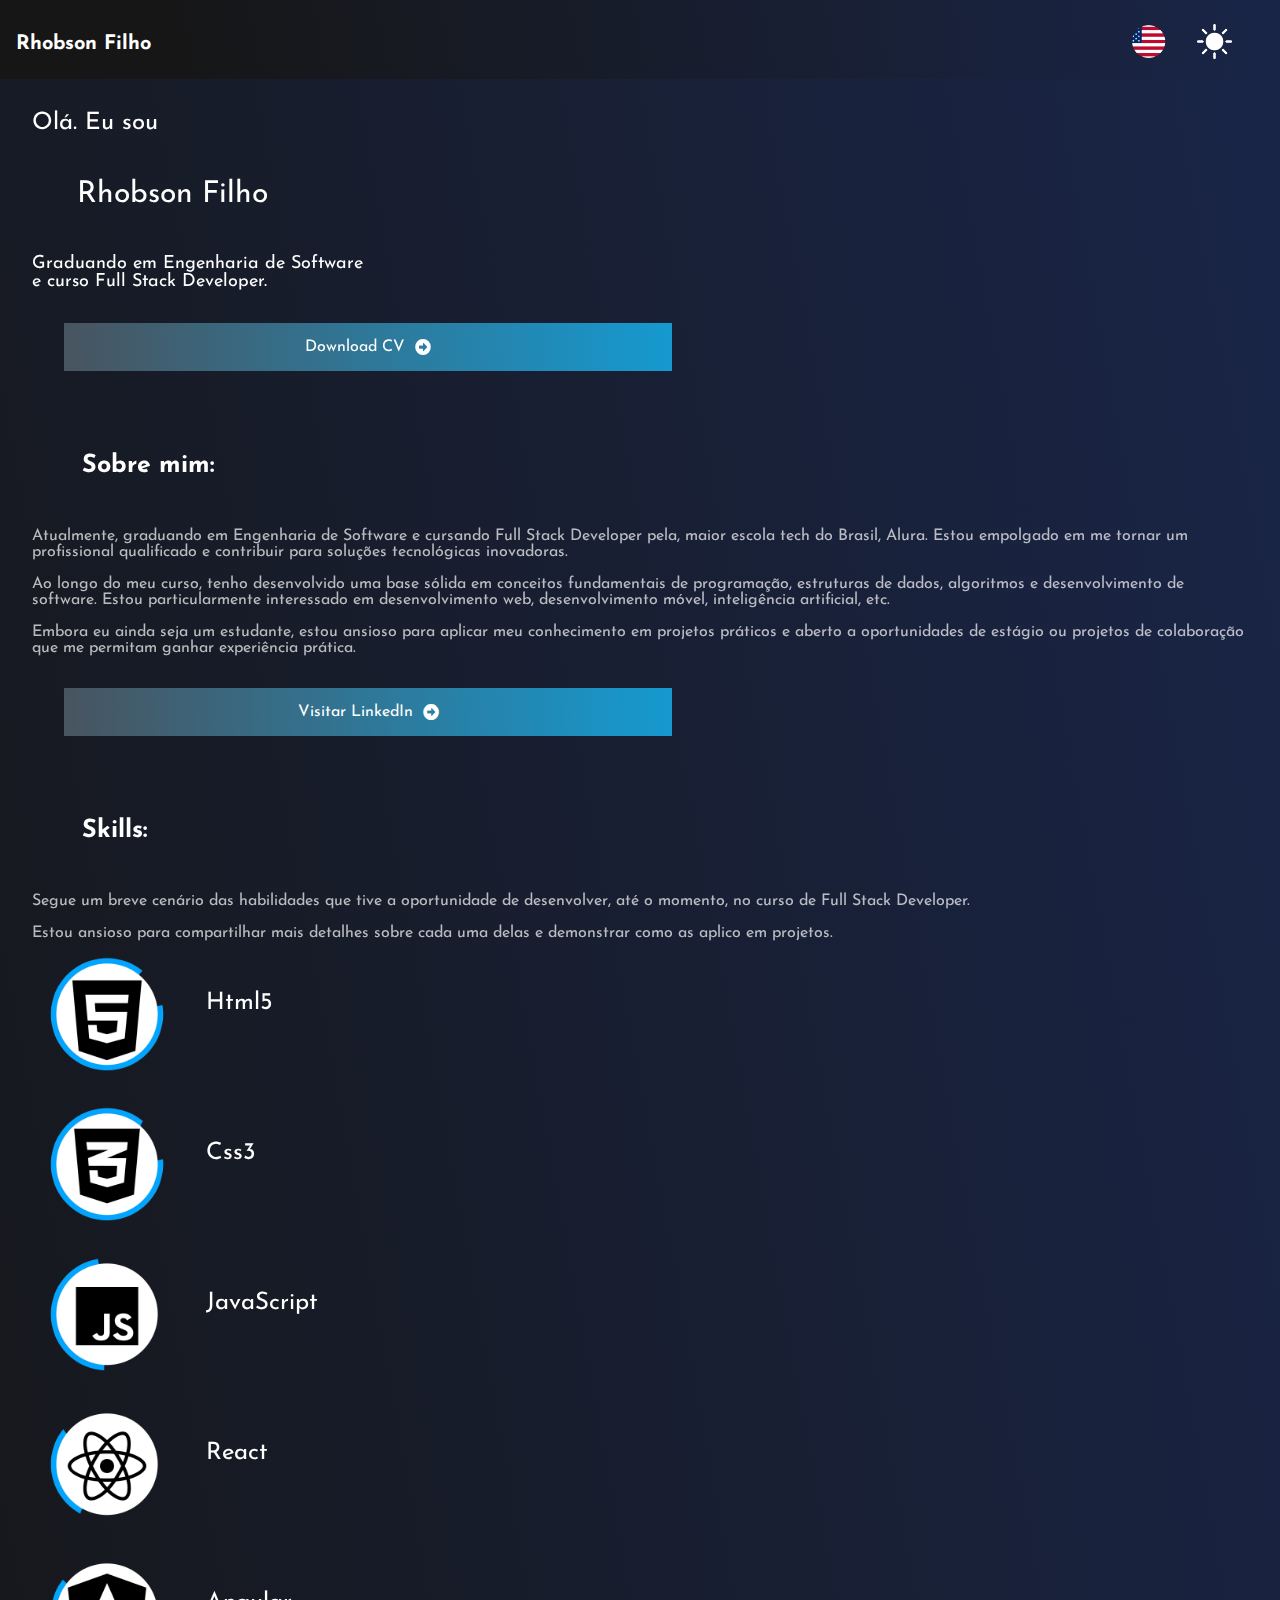
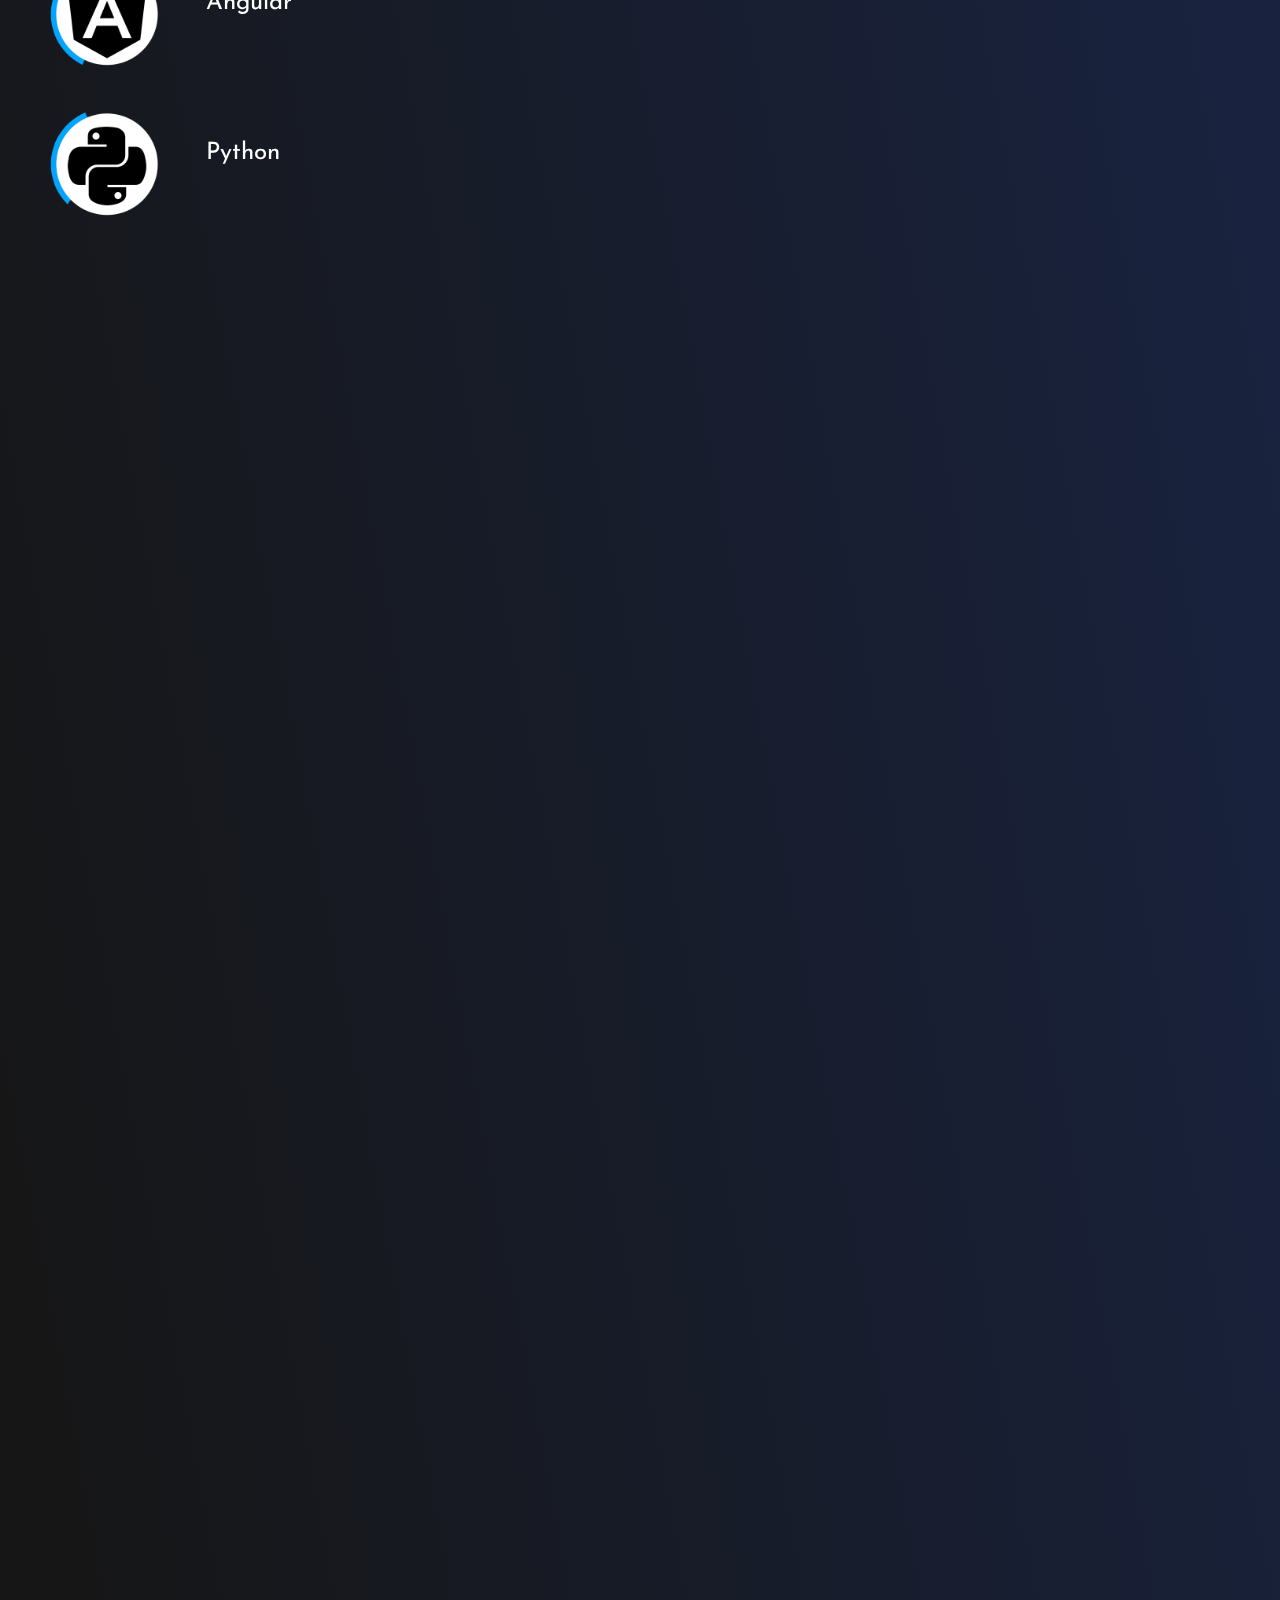
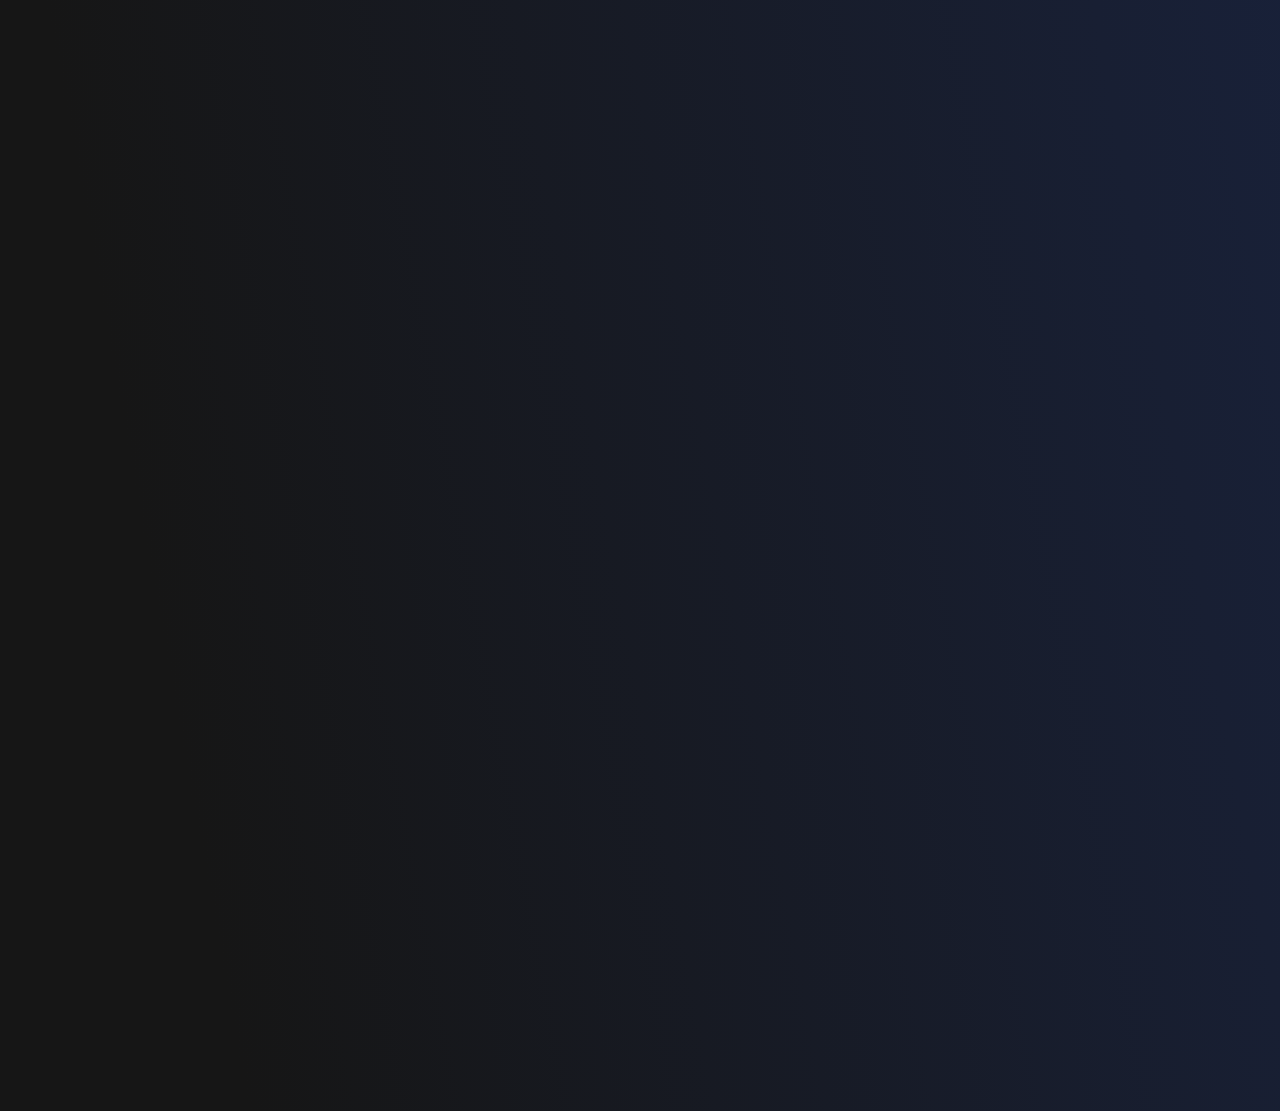
<file: index.HTML>
<!DOCTYPE html>
<html lang="pt-br" id='tema' data-theme="dark" >
<head>
    <meta charset="UTF-8">
    <meta name="viewport" content="width=device-width, initial-scale=1.0">
    <title>JoseFilho</title>
    <link rel="stylesheet" href="style.css">
    <script src="script/whitetheme.js" defer></script>
    <script src="script/animaçao.js"defer></script>
    <link rel="stylesheet" href="https://use.fontawesome.com/releases/v5.0.7/css/all.css">
 

</head>

<body id="thema" class="">


<header>
<div class="cabeçalho">
    <div>
        <h3 class="titulo-nome  ">Rhobson Filho</h3>
    </div>
    <div class="buttons">
        <button>
            <a href="pages/english.html" > <img src="imagens/bandeira-estados-unidos.png" id="idioma" class="bandeiras" > </a>
        </button>           
       
        <button>
            <input type="checkbox" name="whiteTheme" id="change-theme" class="theme ">
            <label for="change-theme"><img src="imagens/sol.png" id="img" alt=" Imagem troca de tema"  class="iconWhiteTheme"></label>
        </button>
     </div>
</div>
</header>

<main  class="MinhaDescriçao   ">
<section class=" apresentaçao ">
<div class="descricao hidden ">
    <h2 class="h2main">Olá. Eu sou </h2>
    <h1 class="h1main">Rhobson Filho </h1>
    <h3>Graduando em Engenharia de Software </h3>
    <h3>e curso Full Stack Developer.</h3>

    <a class="Botao " id="btnGit" href="https://github.com/JoseRhobson"> Download CV <i class="fas fa-arrow-alt-circle-right" style="color: #ffffff;"></i> </a>
</div>

<div class="avatar ">
    <img class="img-avatar hidden-right" src="imagens/my-avatar.png" alt="Minha imagem em avatar.">
</div>
</section>
<section class="Sobre hidden">
    <h2 class="h2sobre"> Sobre mim: </h2>
        
    <p class="pmain"> 
            <p>Atualmente, graduando em Engenharia de Software e 
            cursando Full Stack Developer pela, 
            maior escola tech do Brasil, Alura. 
            Estou empolgado em me tornar um profissional qualificado e 
            contribuir para soluções tecnológicas inovadoras.</p>
        <br>
            <p> Ao longo do meu curso, tenho desenvolvido uma 
            base sólida em conceitos 
            fundamentais de programação,
            estruturas de dados, algoritmos e desenvolvimento de software. 
            Estou particularmente interessado em desenvolvimento web, 
            desenvolvimento móvel, inteligência artificial, etc.</p>
        <br>
            <p>	Embora eu ainda seja um estudante, 
            estou ansioso para aplicar meu conhecimento em 
            projetos práticos e aberto a oportunidades de estágio ou
            projetos de colaboração que me permitam ganhar experiência 
            prática. </p>
        </p>
    
    <a class="Botao " id="btnGit" href="#"> Visitar LinkedIn <i class="fas fa-arrow-alt-circle-right" style="color: #ffffff;"></i> </a>

</section>

</div>
<section class="skills hidden" >
    <h2 class="h2sobre"> Skills:</h2>

    <p class="pmain"> 
        <p>Segue um breve cenário das habilidades que tive a oportunidade de desenvolver,
         até o momento, no curso de Full Stack Developer.</p> 
        <br>   
        <p>Estou ansioso para compartilhar mais detalhes sobre cada uma delas 
        e demonstrar como as aplico em projetos.</p>    
    </p>


    <div class="list-skills  ">
        <ul class="listaSkill   ">
            <div>
                <li class="imgSkill"><img src="imagens/html52.png" class="imglist" alt="Imagem logo html"><h2 class="h2List">Html5</h2></li>
                <li class="imgSkill"><img src="imagens/css3-2.png" class="imglist" alt="imagem logo css"><h2 class="h2List">Css3</h2></li>
                <li class="imgSkill"><img src="imagens/js-2.png" class="imglist" alt="imagem logo JavaScript"><h2 class="h2List">JavaScript</h2></li>
            </div>
            <div>
                <li class="imgSkill"><img src="imagens/react-2.png" class="imglist" alt="imagem logo react"><h2 class="h2List">React</h2></li>
                <li class="imgSkill"><img src="imagens/angular1.png" class="imglist" alt="imagem logo Angular"><h2 class="h2List">Angular</h2></li>                   
                <li class="imgSkill"><img src="imagens/python-2.png" class="imglist" alt="imagem logo python"><h2 class="h2List">Python</li>                     
            </div>
        </ul>
       

</section>

<section class="projetos hidden" >
    <h2 class="h2sobre">Projetos:</h2>

    <p class="pmain"> 
        <p>Esses são apenas alguns dos projetos que tive a 
            oportunidade de desenvolver durante o meu aprendizado.</p>
        <br>
        <p>Estou ansioso para compartilhar mais detalhes sobre cada
             uma delas e demonstrar como as aplico em projetos reais. </p>
    </p>


        <div class="list-projetos">
            <ul class="lista-pro ">
                <li class="link-pro"><a href="https://strong-pie-46aecc.netlify.app" ><img src="imagens/projeto Fokus.png" class="img-pro" alt="imagem projeto fokus"></a></li>
                <li class="link-pro"><a href="https://glittery-genie-14fecb.netlify.app" ><img src="imagens/projeto JS 1.png" class="img-pro" alt="imagem projeto numero secreto"></a></li>
                <li class="link-pro"><a href="https://superb-marigold-b997b2.netlify.app" ><img src="imagens/aluraBooks.png" class="img-pro" alt="imagem projeto alurabooks"></a></li>  
            </ul>
       </div>

       <a class="Botao " id="btnGit" href="https://github.com/JoseRhobson"> Visitar Github <i class="fas fa-arrow-alt-circle-right" style="color: #ffffff;"></i> </a>

</section>

<section class="Contato hidden">

    <h2 class="h2cont">Contatos:</h2>

    <ul class="list-cont">
        <li class="imgCont"><a href="https://wa.me/5585991887876"><img class="img-contato" src="imagens/whatsapp.svg" alt="link whatsapp ">  <p class="pcontato" >+55 85 991887876</p> </a></li>
        <li class="imgCont"><a href="https://www.instagram.com/robiiimm"><img class="img-contato" src="imagens/instagram.svg" alt="link instagram"> <p class="pcontato">@robiiimm</p> </a></li>
        <li class="imgCont"><a href="https://www.linkedin.com/in/rhobson-araujo-ab6853256/"><img class="img-contato" src="imagens/linkedin.svg" alt="link LinkedIn"> <p class="pcontato">/JoseRhobson</p></a> </li>
    </ul>
  
</section>
</main> 
</body>
</html>
</file>
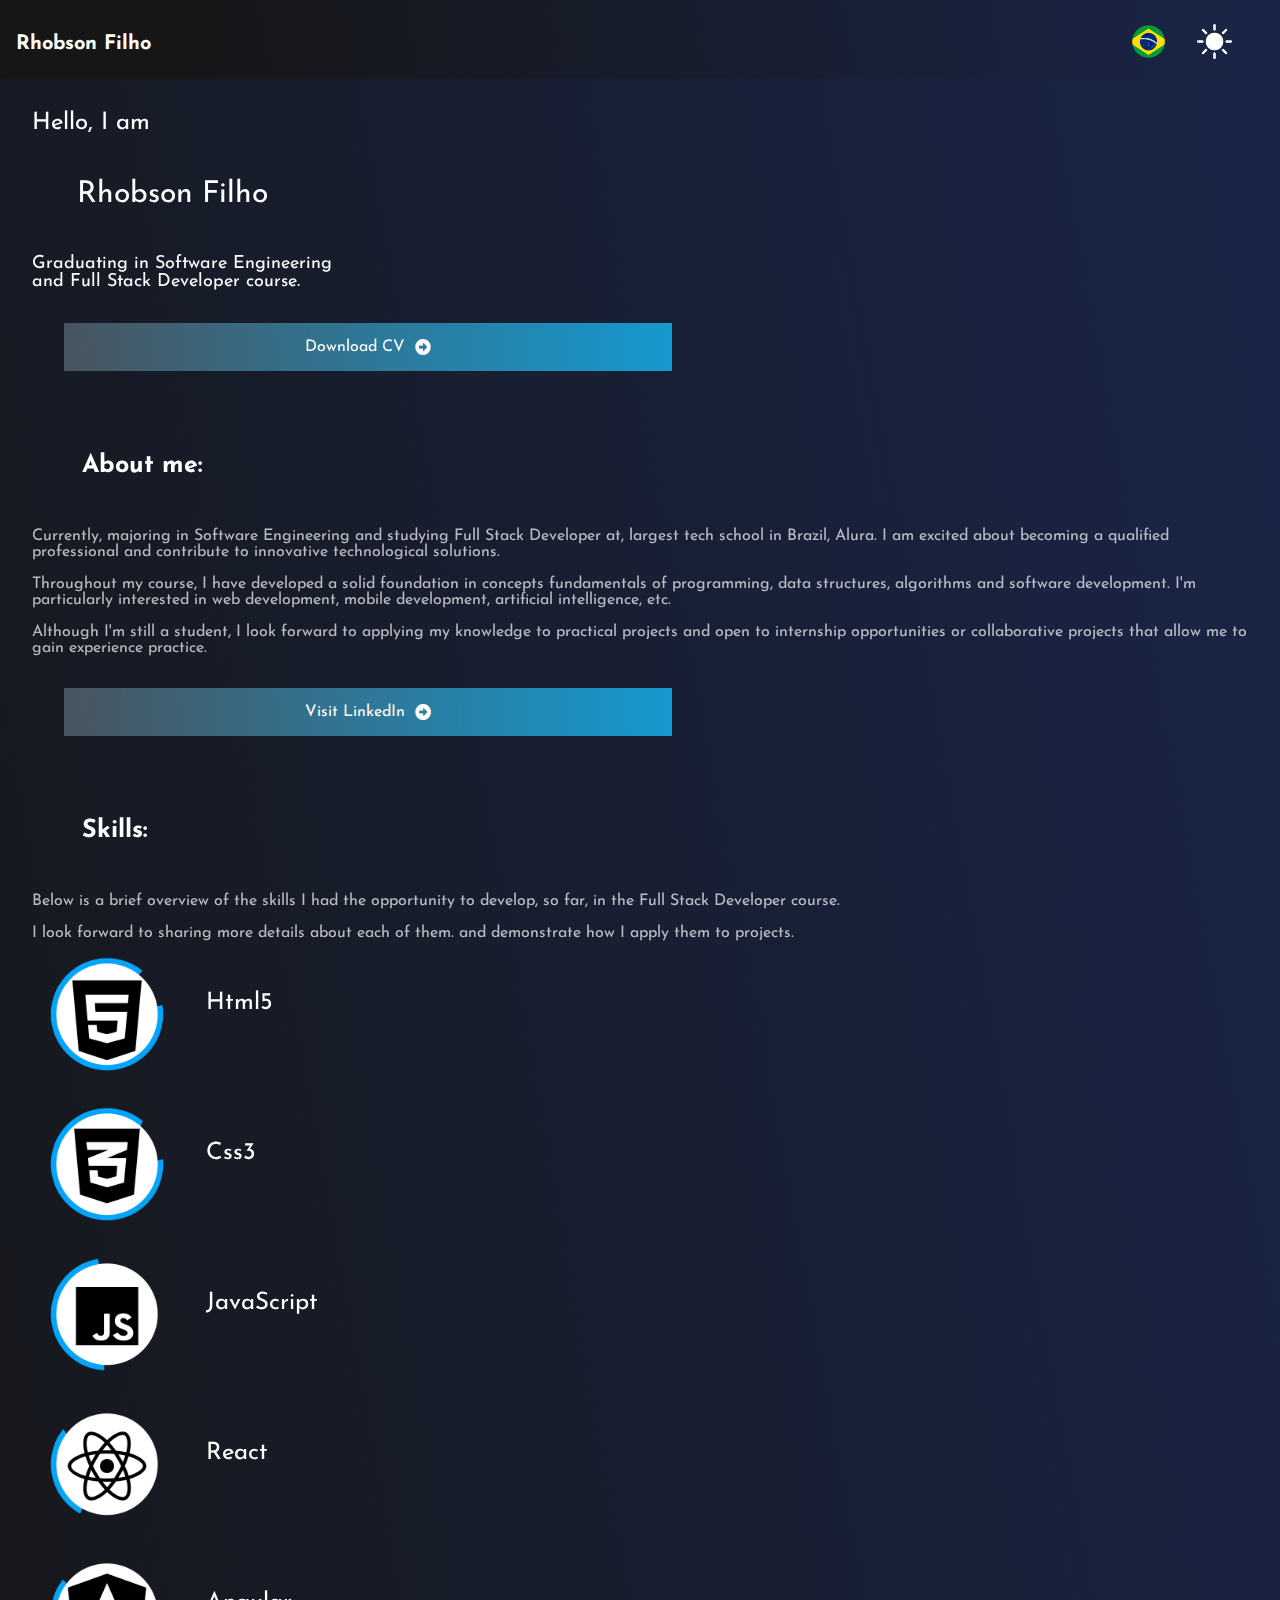
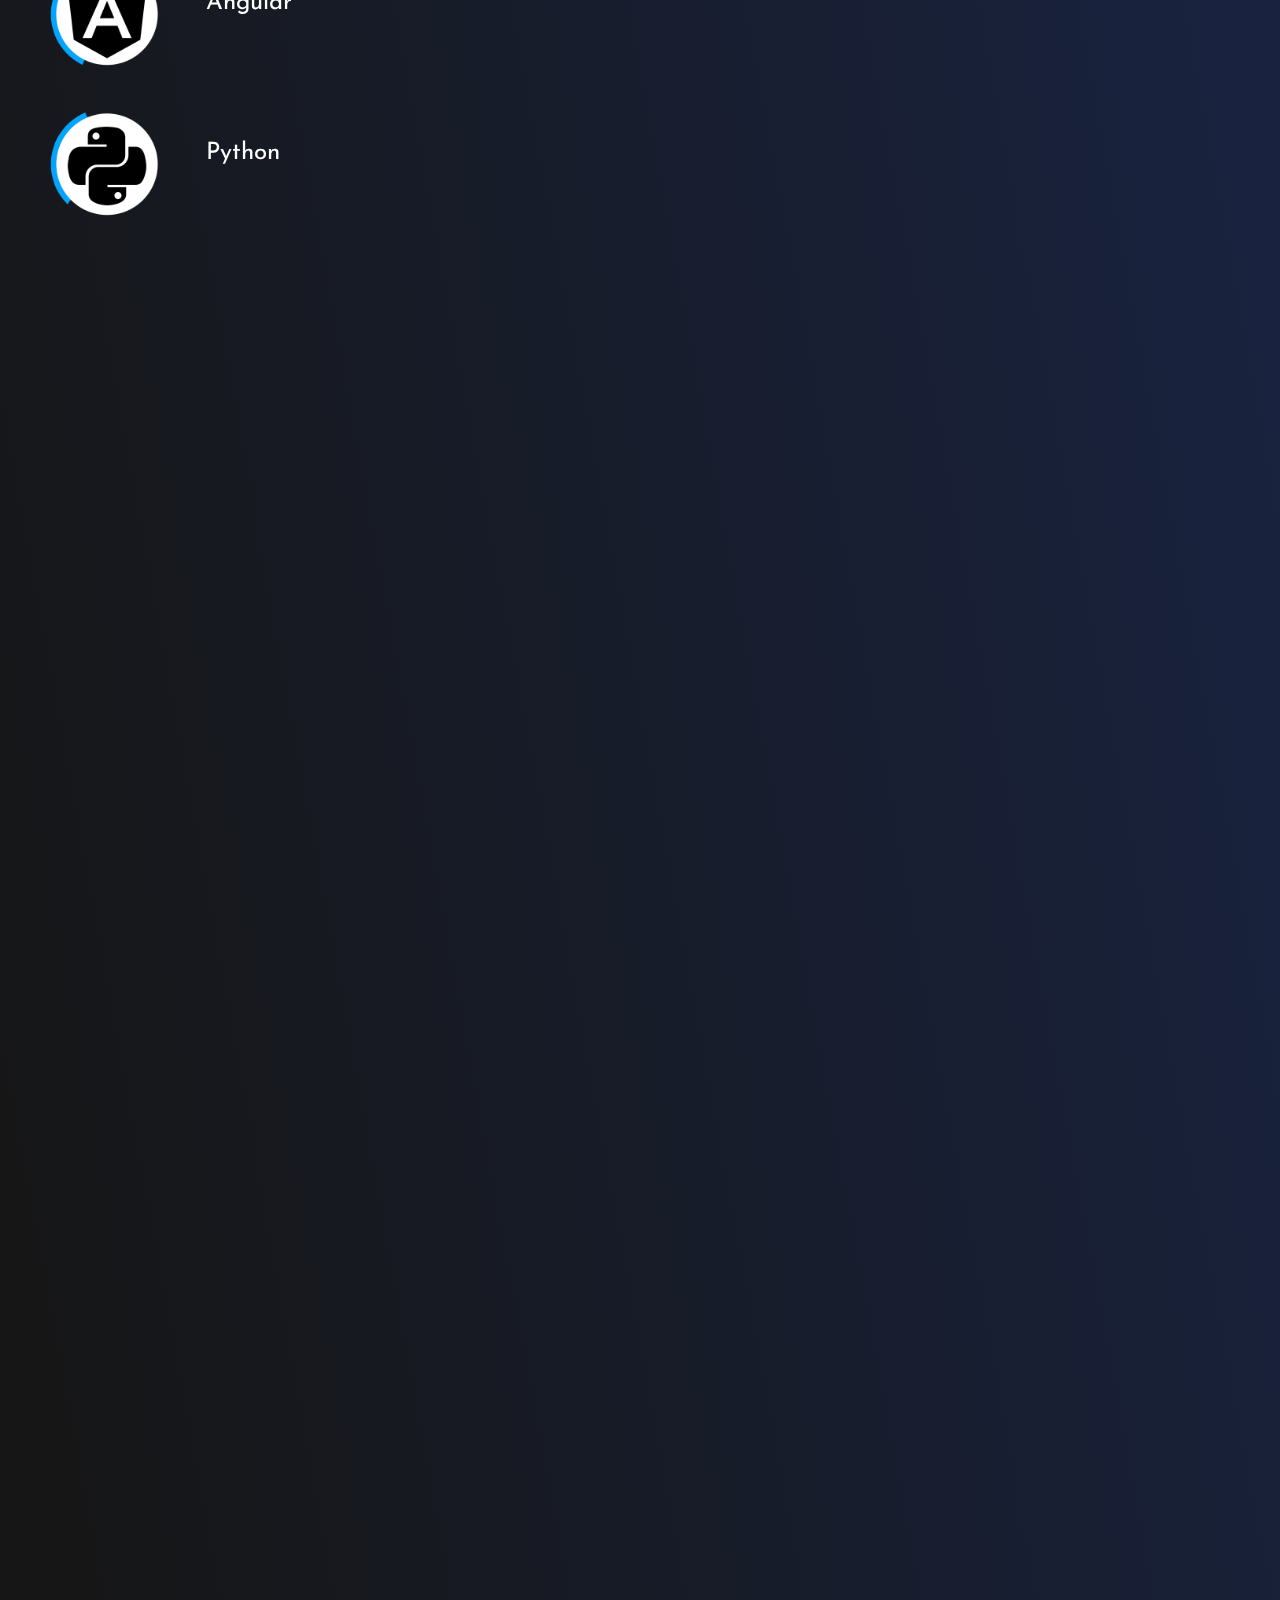
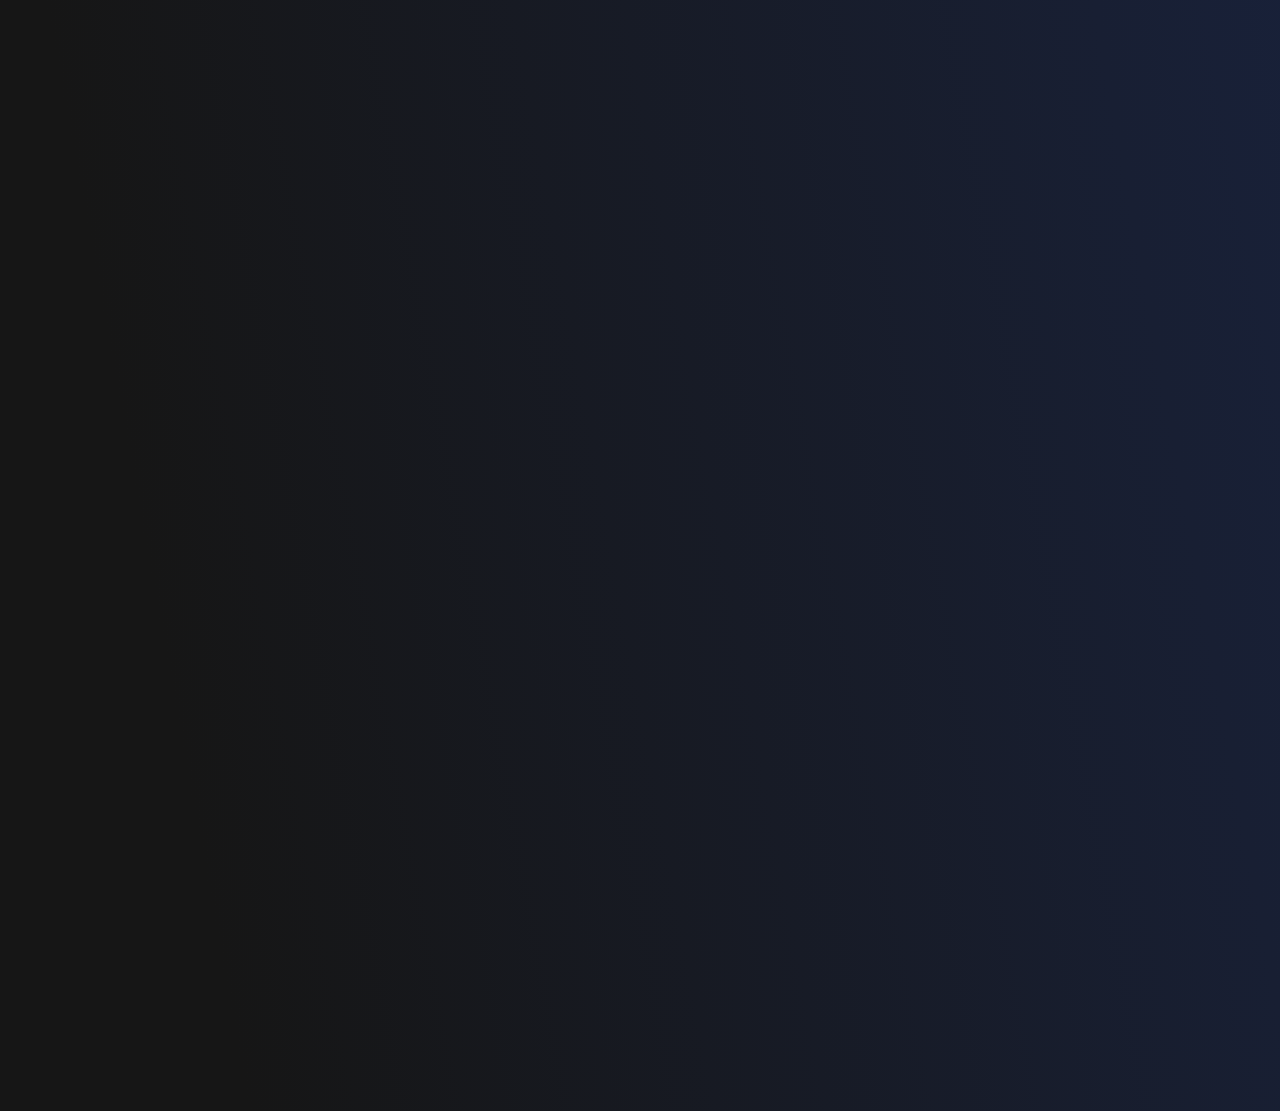
<file: pages/english.html>
<!DOCTYPE html>
<html lang="pt-br" id='tema' data-theme="dark" >
<head>
    <meta charset="UTF-8">
    <meta name="viewport" content="width=device-width, initial-scale=1.0">
    <title>JoseFilho</title>
    <link rel="stylesheet" href="..//style.css">
    <script src="..//script/whitethemeEN.js" defer></script>
    <script src="..//script/animaçao.js"defer></script>
    <link rel="stylesheet" href="https://use.fontawesome.com/releases/v5.0.7/css/all.css">
 

</head>

<body id="thema">
<header>
<div class="cabeçalho">
    <div>
        <h3 class="titulo-nome  ">Rhobson Filho</h3>
    </div>
    <div class="buttons">
        <button>
            <a href="..//index.HTML" > <img src="..//imagens/brasil.png" id="idioma" class="bandeiras" > </a>
        </button>           
       
        <button>
            <input type="checkbox" name="whiteTheme" id="change-theme" class="theme ">
            <label for="change-theme"><img src="../imagens/sol.png" id="img" alt=""  class="iconWhiteTheme"></label>
        </button>
     </div>
</div>
</header>

<main  class="MinhaDescriçao   ">
<section class=" apresentaçao ">
<div class="descricao hidden ">
    <h2 class="h2main">Hello, I am</h2>
    <h1 class="h1main">Rhobson Filho </h1>
    <h3>Graduating in Software Engineering </h3>
    <h3>and Full Stack Developer course.</h3>

    <a class="Botao " id="btnGit" href="https://github.com/JoseRhobson"> Download CV <i class="fas fa-arrow-alt-circle-right" style="color: #ffffff;"></i> </a>
</div>

<div class="avatar ">
    <img class="img-avatar hidden-right" src="..//imagens/my-avatar.png" alt="Minha imagem em avatar.">
</div>
</section>
<section class="Sobre hidden">
    <h2 class="h2sobre">About me:  </h2>
        
    <p class="pmain"> 
            <p> Currently, majoring in Software Engineering and
                studying Full Stack Developer at,
                largest tech school in Brazil, Alura.
                I am excited about becoming a qualified professional and
                contribute to innovative technological solutions.</p>
        <br>
            <p> Throughout my course, I have developed a
                solid foundation in concepts
                fundamentals of programming,
                data structures, algorithms and software development.
                I'm particularly interested in web development,
                mobile development, artificial intelligence, etc.</p>
        <br>
            <p> Although I'm still a student,
                I look forward to applying my knowledge to
                practical projects and open to internship opportunities or
                collaborative projects that allow me to gain experience
                practice.	 </p>
        </p>
    
    <a class="Botao " id="btnGit" href="#"> Visit LinkedIn <i class="fas fa-arrow-alt-circle-right" style="color: #ffffff;"></i> </a>

</section>

</div>
<section class="skills hidden" >
    <h2 class="h2sobre"> Skills:</h2>

    <p class="pmain"> 
        <p>Below is a brief overview of the skills I had the opportunity to develop,
            so far, in the Full Stack Developer course.</p> 
        <br>   
        <p>I look forward to sharing more details about each of them.
            and demonstrate how I apply them to projects.</p>    
    </p>


    <div class="list-skills  ">
        <ul class="listaSkill   ">
            <div>
                <li class="imgSkill"><img src="..//imagens/html52.png" class="imglist" alt="Imagem logo html"><h2 class="h2List">Html5</h2></li>
                <li class="imgSkill"><img src="..//imagens/css3-2.png" class="imglist" alt="imagem logo css"><h2 class="h2List">Css3</h2></li>
                <li class="imgSkill"><img src="..//imagens/js-2.png" class="imglist" alt="imagem logo JavaScript"><h2 class="h2List">JavaScript</h2></li>
            </div>
            <div>
                <li class="imgSkill"><img src="..//imagens/react-2.png" class="imglist" alt="imagem logo react"><h2 class="h2List">React</h2></li>
                <li class="imgSkill"><img src="..//imagens/angular1.png" class="imglist" alt="imagem logo Angular"><h2 class="h2List">Angular</h2></li>                   
                <li class="imgSkill"><img src="..//imagens/python-2.png" class="imglist" alt="imagem logo python"><h2 class="h2List">Python</li>                     
            </div>
        </ul>
       

</section>

<section class="projetos hidden" >
    <h2 class="h2sobre">Projects:</h2>

    <p class="pmain"> 
        <p>These are just some of the projects I've had
            opportunity to develop during my learning.</p>
        <br>
        <p>I look forward to sharing more details about each
            one of them and demonstrate how I apply them in real projects. </p>
    </p>


        <div class="list-projetos">
            <ul class="lista-pro ">
                <li class="link-pro"><a href="https://strong-pie-46aecc.netlify.app" ><img src="..//imagens/projeto Fokus.png" class="img-pro" alt=""></a></li>
                <li class="link-pro"><a href="https://glittery-genie-14fecb.netlify.app" ><img src="..//imagens/projeto JS 1.png" class="img-pro" alt=""></a></li>
                <li class="link-pro"><a href="https://superb-marigold-b997b2.netlify.app" ><img src="..//imagens/aluraBooks.png" class="img-pro" alt=""></a></li>  
            </ul>
       </div>

       <a class="Botao " id="btnGit" href="https://github.com/JoseRhobson"> Visit Github <i class="fas fa-arrow-alt-circle-right" style="color: #ffffff;"></i> </a>

</section>

<section class="Contato hidden">

    <h2 class="h2cont">Contacts:</h2>

    <ul class="list-cont">
        <li class="imgCont"><a href="https://wa.me/5585991887876"><img class="img-contato" src="..//imagens/whatsapp.svg" alt="link whatsapp ">  <p class="pcontato" >+55 85 991887876</p> </a></li>
        <li class="imgCont"><a href="https://www.instagram.com/robiiimm"><img class="img-contato" src="..//imagens/instagram.svg" alt="link instagram"> <p class="pcontato">@robiiimm</p> </a></li>
        <li class="imgCont"><a href="https://www.linkedin.com/in/rhobson-araujo-ab6853256/"><img class="img-contato" src="..//imagens/linkedin.svg" alt="link LinkedIn"> <p class="pcontato">/JoseRhobson</p></a> </li>
    </ul>
  
</section>
</main> 
</body>
</html>
</file>
<file: style.css>
@import url(style/reset.css);
@import url(style/header.css);
@import url(style/main.css);
@import url(style/sectionSkills.css);
@import url(style/contato.css);
@import url(style/projetos.css);

@import url('https://fonts.googleapis.com/css2?family=Josefin+Sans:wght@400;700&family=Roboto:wght@300;500;900&display=swap');

:root{
    --cor-de-fundo : linear-gradient(79.63deg, rgb(22, 22, 22) 12.08%, rgb(30, 58, 138) 216.5%);
    --cor-wtheme :rgb(249, 250, 251);
    --font-principal:'Josefin Sans';
    --cor-botao:linear-gradient(267.93deg, rgb(0, 183, 255) -42.09%, rgb(77, 78, 85) 108.97%);
    --cor-letras: white;
}







html[data-theme='light'] {
    
    --cor-letras: black;
    --cor-botao:linear-gradient(267.93deg, rgb(72, 169, 208) -42.09%, rgb(43, 123, 153) 108.97%);
    --cor-de-fundo:var(--cor-wtheme);
    
}

body{
    font-family: var(--font-principal);
    color:var(--cor-letras);
    
}

.hidden{
    opacity: 0;
    filter: blur(15px);
    transform: translateX(-100%);
    transition: all 1s;
}
.hidden-right{
    opacity: 0;
    filter: blur(15px);
    transform: translateX(100%);
    transition: all 1s;
}

.show{
    opacity: 1;
    filter: blur(0px);
    transform: translateX(0);
    transition: all 1s;
}
</file>
